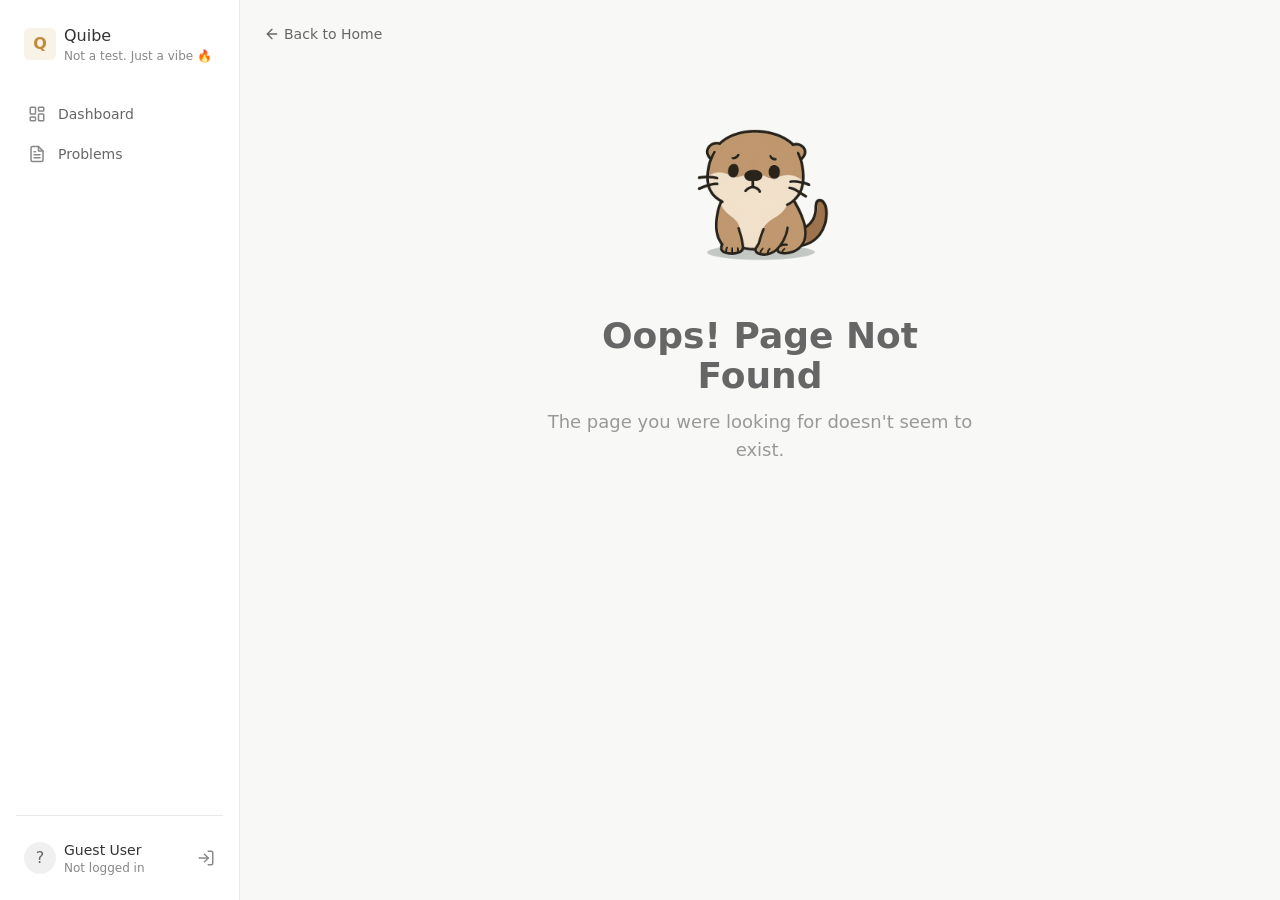
<file: index.html>
<!doctype html><html><head><title>Quibe - 퀴베 코딩 챌린지</title><meta charset="UTF-8"><meta name="viewport" content="width=device-width, initial-scale=1.0"><script defer src="/static/js/lib-react.abb0c43d.js"></script><script defer src="/static/js/232.b0c8d97f.js"></script><script defer src="/static/js/index.ee8954f9.js"></script><link href="/static/css/index.50142f09.css" rel="stylesheet"><link rel="apple-touch-icon" sizes="180x180" href="/apple-touch-icon.png"><link rel="icon" type="image/png" sizes="32x32" href="/favicon-32x32.png"><link rel="icon" type="image/png" sizes="16x16" href="/favicon-16x16.png"><link rel="manifest" href="/site.webmanifest"><link rel="shortcut icon" href="/favicon.ico"></head><body><div id="root"></div></body></html>
</file>
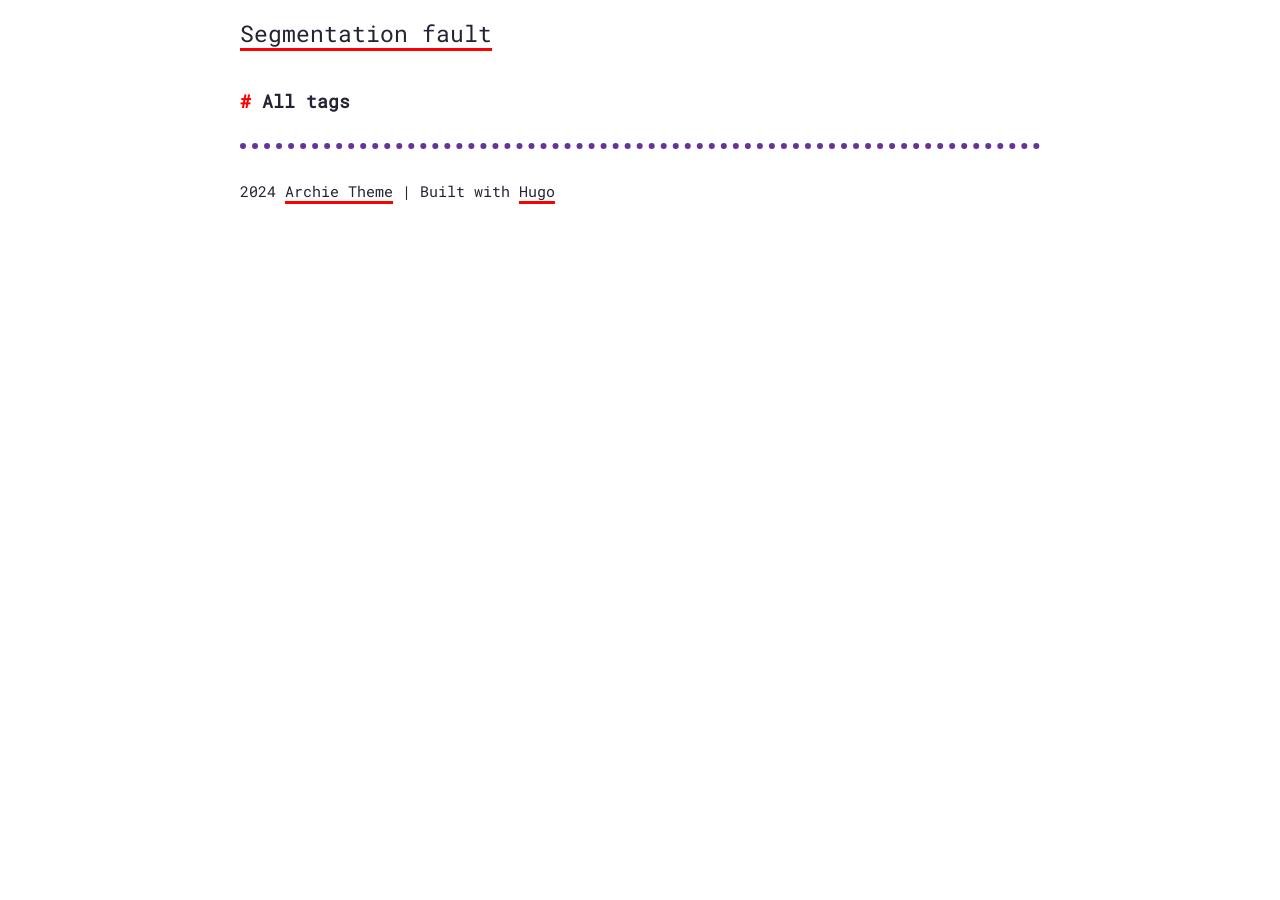
<file: categories/index.html>
<!DOCTYPE html>
<html><head lang="en">
	<meta charset="utf-8" />
	<meta http-equiv="X-UA-Compatible" content="IE=edge"><title>Categories - Segmentation fault</title><meta name="viewport" content="width=device-width, initial-scale=1">
	<meta name="description" content="" />
	<meta property="og:image" content=""/>
	<link rel="alternate" type="application/rss+xml" href="https://dygma0.github.io/categories/index.xml" title="Segmentation fault" />
	<meta property="og:url" content="https://dygma0.github.io/categories/">
  <meta property="og:site_name" content="Segmentation fault">
  <meta property="og:title" content="Categories">
  <meta property="og:locale" content="en_us">
  <meta property="og:type" content="website">

  <meta name="twitter:card" content="summary">
  <meta name="twitter:title" content="Categories">

	
        <link href="https://dygma0.github.io/css/fonts.2c2227b81b1970a03e760aa2e6121cd01f87c88586803cbb282aa224720a765f.css" rel="stylesheet">
	

	
	<link rel="stylesheet" type="text/css" media="screen" href="https://dygma0.github.io/css/main.5cebd7d4fb2b97856af8d32a6def16164fcf7d844e98e236fcb3559655020373.css" />

	
	

	
	

	
</head>
<body>
        <div class="content"><header>
	<div class="main">
		<a href="https://dygma0.github.io/">Segmentation fault</a>
	</div>
	<nav>
		
		
	</nav>
</header>

<h1 class="page-title">All tags</h1>








<div class="tag-cloud">
	<ul class="tags">
		
	</ul>
</div>
<footer>
  <div style="display:flex"></div>
  <div class="footer-info">
    2024  <a
      href="https://github.com/athul/archie">Archie Theme</a> | Built with <a href="https://gohugo.io">Hugo</a>
  </div>
</footer>


</div>
    </body>
</html>
</file>
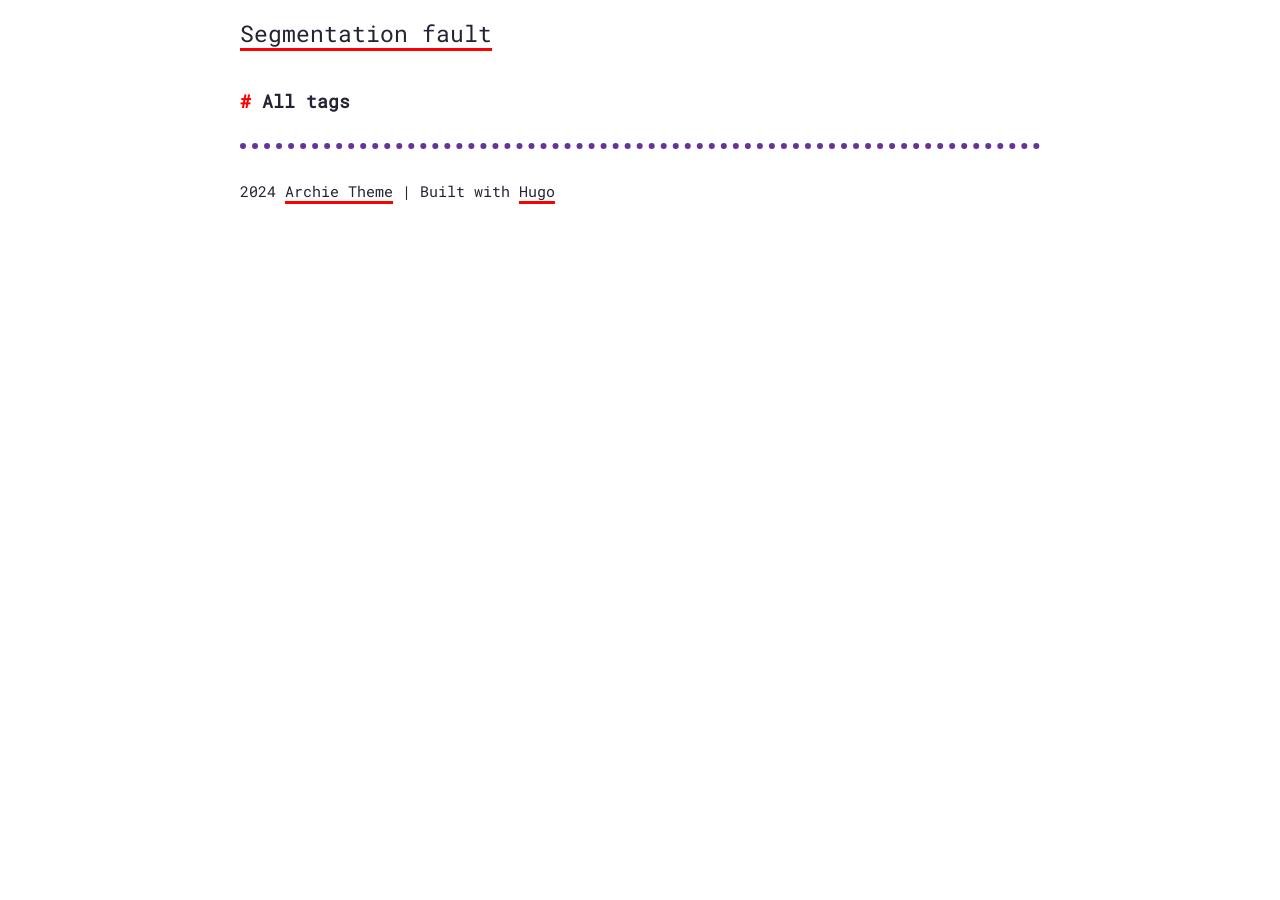
<file: tags/index.html>
<!DOCTYPE html>
<html><head lang="en">
	<meta charset="utf-8" />
	<meta http-equiv="X-UA-Compatible" content="IE=edge"><title>Tags - Segmentation fault</title><meta name="viewport" content="width=device-width, initial-scale=1">
	<meta name="description" content="" />
	<meta property="og:image" content=""/>
	<link rel="alternate" type="application/rss+xml" href="https://dygma0.github.io/tags/index.xml" title="Segmentation fault" />
	<meta property="og:url" content="https://dygma0.github.io/tags/">
  <meta property="og:site_name" content="Segmentation fault">
  <meta property="og:title" content="Tags">
  <meta property="og:locale" content="en_us">
  <meta property="og:type" content="website">

  <meta name="twitter:card" content="summary">
  <meta name="twitter:title" content="Tags">

	
        <link href="https://dygma0.github.io/css/fonts.2c2227b81b1970a03e760aa2e6121cd01f87c88586803cbb282aa224720a765f.css" rel="stylesheet">
	

	
	<link rel="stylesheet" type="text/css" media="screen" href="https://dygma0.github.io/css/main.5cebd7d4fb2b97856af8d32a6def16164fcf7d844e98e236fcb3559655020373.css" />

	
	

	
	

	
</head>
<body>
        <div class="content"><header>
	<div class="main">
		<a href="https://dygma0.github.io/">Segmentation fault</a>
	</div>
	<nav>
		
		
	</nav>
</header>

<h1 class="page-title">All tags</h1>








<div class="tag-cloud">
	<ul class="tags">
		
	</ul>
</div>
<footer>
  <div style="display:flex"></div>
  <div class="footer-info">
    2024  <a
      href="https://github.com/athul/archie">Archie Theme</a> | Built with <a href="https://gohugo.io">Hugo</a>
  </div>
</footer>


</div>
    </body>
</html>
</file>
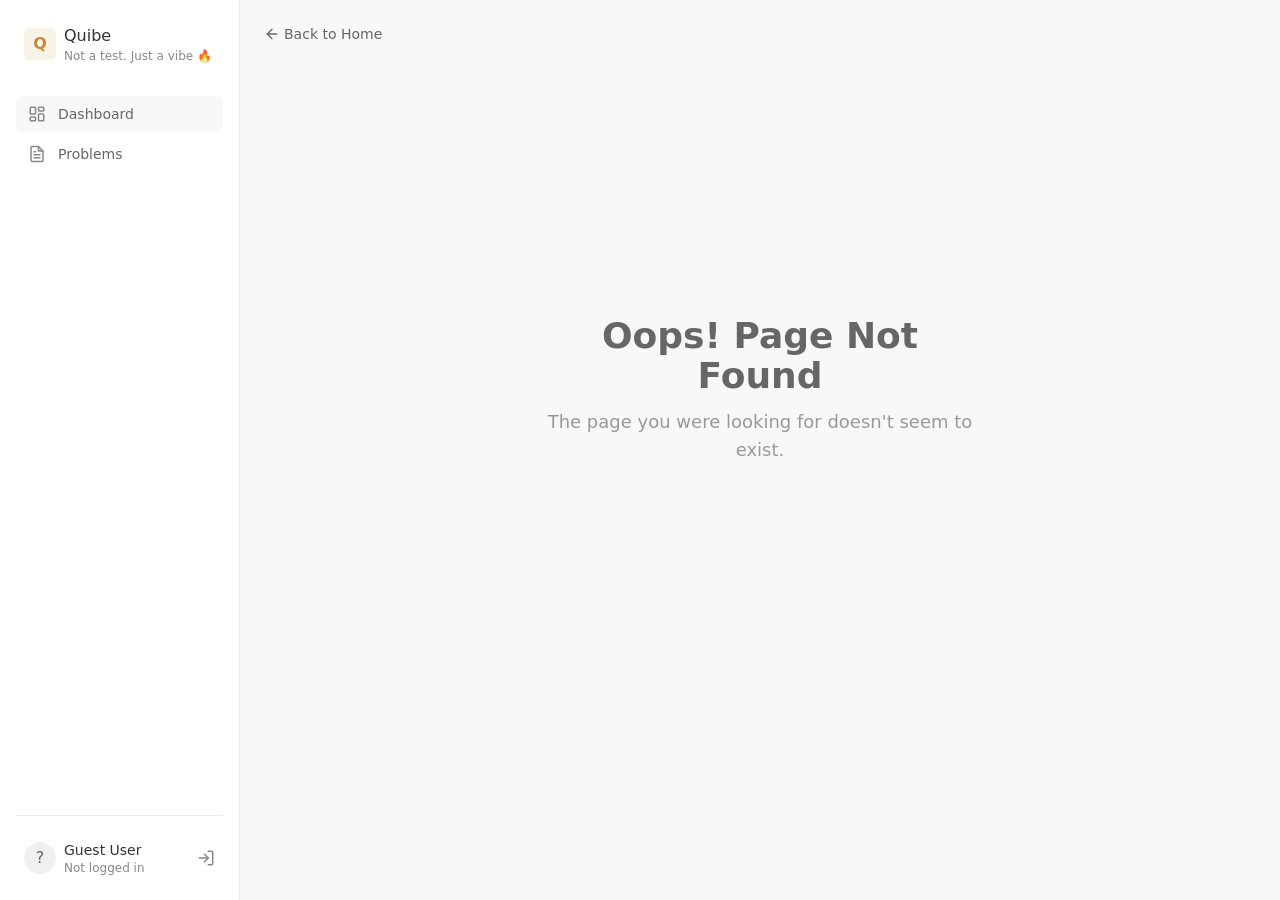
<file: page/1/index.html>
<!DOCTYPE html>
<html lang="en-us">
  <head>
    <title>https://dygma0.github.io/</title>
    <link rel="canonical" href="https://dygma0.github.io/">
    <meta name="robots" content="noindex">
    <meta charset="utf-8">
    <meta http-equiv="refresh" content="0; url=https://dygma0.github.io/">
  </head>
</html>
</file>
<file: static/css/index.50142f09.css>
@layer properties{@supports (((-webkit-hyphens:none)) and (not (margin-trim:inline))) or ((-moz-orient:inline) and (not (color:rgb(from red r g b)))){*,:before,:after{--tw-translate-x:0;--tw-translate-y:0;--tw-translate-z:0;--tw-rotate-x:initial;--tw-rotate-y:initial;--tw-rotate-z:initial;--tw-skew-x:initial;--tw-skew-y:initial;--tw-space-y-reverse:0;--tw-space-x-reverse:0;--tw-border-style:solid;--tw-gradient-position:initial;--tw-gradient-from:#0000;--tw-gradient-via:#0000;--tw-gradient-to:#0000;--tw-gradient-stops:initial;--tw-gradient-via-stops:initial;--tw-gradient-from-position:0%;--tw-gradient-via-position:50%;--tw-gradient-to-position:100%;--tw-leading:initial;--tw-font-weight:initial;--tw-shadow:0 0 #0000;--tw-shadow-color:initial;--tw-shadow-alpha:100%;--tw-inset-shadow:0 0 #0000;--tw-inset-shadow-color:initial;--tw-inset-shadow-alpha:100%;--tw-ring-color:initial;--tw-ring-shadow:0 0 #0000;--tw-inset-ring-color:initial;--tw-inset-ring-shadow:0 0 #0000;--tw-ring-inset:initial;--tw-ring-offset-width:0px;--tw-ring-offset-color:#fff;--tw-ring-offset-shadow:0 0 #0000;--tw-outline-style:solid;--tw-blur:initial;--tw-brightness:initial;--tw-contrast:initial;--tw-grayscale:initial;--tw-hue-rotate:initial;--tw-invert:initial;--tw-opacity:initial;--tw-saturate:initial;--tw-sepia:initial;--tw-drop-shadow:initial;--tw-drop-shadow-color:initial;--tw-drop-shadow-alpha:100%;--tw-drop-shadow-size:initial;--tw-duration:initial;--tw-ease:initial}::backdrop{--tw-translate-x:0;--tw-translate-y:0;--tw-translate-z:0;--tw-rotate-x:initial;--tw-rotate-y:initial;--tw-rotate-z:initial;--tw-skew-x:initial;--tw-skew-y:initial;--tw-space-y-reverse:0;--tw-space-x-reverse:0;--tw-border-style:solid;--tw-gradient-position:initial;--tw-gradient-from:#0000;--tw-gradient-via:#0000;--tw-gradient-to:#0000;--tw-gradient-stops:initial;--tw-gradient-via-stops:initial;--tw-gradient-from-position:0%;--tw-gradient-via-position:50%;--tw-gradient-to-position:100%;--tw-leading:initial;--tw-font-weight:initial;--tw-shadow:0 0 #0000;--tw-shadow-color:initial;--tw-shadow-alpha:100%;--tw-inset-shadow:0 0 #0000;--tw-inset-shadow-color:initial;--tw-inset-shadow-alpha:100%;--tw-ring-color:initial;--tw-ring-shadow:0 0 #0000;--tw-inset-ring-color:initial;--tw-inset-ring-shadow:0 0 #0000;--tw-ring-inset:initial;--tw-ring-offset-width:0px;--tw-ring-offset-color:#fff;--tw-ring-offset-shadow:0 0 #0000;--tw-outline-style:solid;--tw-blur:initial;--tw-brightness:initial;--tw-contrast:initial;--tw-grayscale:initial;--tw-hue-rotate:initial;--tw-invert:initial;--tw-opacity:initial;--tw-saturate:initial;--tw-sepia:initial;--tw-drop-shadow:initial;--tw-drop-shadow-color:initial;--tw-drop-shadow-alpha:100%;--tw-drop-shadow-size:initial;--tw-duration:initial;--tw-ease:initial}}}@layer theme{:root,:host{--font-sans:ui-sans-serif,system-ui,sans-serif,"Apple Color Emoji","Segoe UI Emoji","Segoe UI Symbol","Noto Color Emoji";--font-mono:ui-monospace,SFMono-Regular,Menlo,Monaco,Consolas,"Liberation Mono","Courier New",monospace;--color-red-50:#fef2f2;--color-red-100:#ffe2e2;--color-red-200:#ffcaca;--color-red-300:#ffa3a3;--color-red-400:#ff6568;--color-red-500:#fb2c36;--color-red-600:#e40014;--color-red-700:#bf000f;--color-amber-100:#fef3c6;--color-amber-600:#dd7400;--color-yellow-50:#fefce8;--color-yellow-200:#fff085;--color-yellow-700:#a36100;--color-green-50:#f0fdf4;--color-green-100:#dcfce7;--color-green-200:#b9f8cf;--color-green-400:#05df72;--color-green-500:#00c758;--color-green-600:#00a544;--color-green-700:#008138;--color-blue-100:#dbeafe;--color-blue-400:#54a2ff;--color-blue-600:#155dfc;--color-gray-50:#f9fafb;--color-gray-100:#f3f4f6;--color-gray-200:#e5e7eb;--color-gray-300:#d1d5dc;--color-gray-400:#99a1af;--color-gray-500:#6a7282;--color-gray-600:#4a5565;--color-gray-700:#364153;--color-gray-800:#1e2939;--color-gray-900:#101828;--color-black:#000;--color-white:#fff;--spacing:.25rem;--container-md:28rem;--container-4xl:56rem;--text-xs:.75rem;--text-xs--line-height:calc(1/.75);--text-sm:.875rem;--text-sm--line-height:calc(1.25/.875);--text-base:1rem;--text-base--line-height:calc(1.5/1);--text-lg:1.125rem;--text-lg--line-height:calc(1.75/1.125);--text-xl:1.25rem;--text-xl--line-height:calc(1.75/1.25);--text-2xl:1.5rem;--text-2xl--line-height:calc(2/1.5);--text-3xl:1.875rem;--text-3xl--line-height:calc(2.25/1.875);--text-4xl:2.25rem;--text-4xl--line-height:calc(2.5/2.25);--font-weight-medium:500;--font-weight-semibold:600;--font-weight-bold:700;--leading-relaxed:1.625;--radius-md:.375rem;--radius-lg:.5rem;--ease-in-out:cubic-bezier(.4,0,.2,1);--animate-spin:spin 1s linear infinite;--animate-pulse:pulse 2s cubic-bezier(.4,0,.6,1)infinite;--animate-bounce:bounce 1s infinite;--default-transition-duration:.15s;--default-transition-timing-function:cubic-bezier(.4,0,.2,1);--default-font-family:var(--font-sans);--default-mono-font-family:var(--font-mono)}@supports (color:color(display-p3 0 0 0)){:root,:host{--color-red-50:#fef2f2;--color-red-100:#ffe2e2;--color-red-200:#ffcaca;--color-red-300:#ffa3a3;--color-red-400:#ff6568;--color-red-500:#fb2c36;--color-red-600:#e40014;--color-red-700:#bf000f;--color-amber-100:#fef3c6;--color-amber-600:#dd7400;--color-yellow-50:#fefce8;--color-yellow-200:#fff085;--color-yellow-700:#a36100;--color-green-50:#f0fdf4;--color-green-100:#dcfce7;--color-green-200:#b9f8cf;--color-green-400:#05df72;--color-green-500:#00c758;--color-green-600:#00a544;--color-green-700:#008138;--color-blue-100:#dbeafe;--color-blue-400:#54a2ff;--color-blue-600:#155dfc;--color-gray-50:#f9fafb;--color-gray-100:#f3f4f6;--color-gray-200:#e5e7eb;--color-gray-300:#d1d5dc;--color-gray-400:#99a1af;--color-gray-500:#6a7282;--color-gray-600:#4a5565;--color-gray-700:#364153;--color-gray-800:#1e2939;--color-gray-900:#101828}@supports (color:color(display-p3 0 0 0)){:root,:host{--color-red-50:color(display-p3 .988669 .951204 .950419);--color-red-100:color(display-p3 .980386 .889727 .887779);--color-red-200:color(display-p3 .969562 .798149 .794299);--color-red-300:color(display-p3 .956922 .651886 .645122);--color-red-400:color(display-p3 .933534 .431676 .423491);--color-red-500:color(display-p3 .903738 .262579 .253307);--color-red-600:color(display-p3 .830323 .140383 .133196);--color-red-700:color(display-p3 .692737 .116232 .104679);--color-amber-100:color(display-p3 .989391 .954583 .796328);--color-amber-600:color(display-p3 .827144 .467166 .0336006);--color-yellow-50:color(display-p3 .994197 .988062 .917538);--color-yellow-200:color(display-p3 .988789 .943116 .579188);--color-yellow-700:color(display-p3 .613146 .386658 .0579687);--color-green-50:color(display-p3 .950677 .990571 .959366);--color-green-100:color(display-p3 .885269 .984329 .910368);--color-green-200:color(display-p3 .776442 .964383 .823412);--color-green-400:color(display-p3 .399536 .862346 .49324);--color-green-500:color(display-p3 .308734 .774754 .374307);--color-green-600:color(display-p3 .243882 .640824 .294808);--color-green-700:color(display-p3 .198355 .501799 .245335);--color-blue-100:color(display-p3 .869214 .915931 .989622);--color-blue-400:color(display-p3 .397443 .62813 .992116);--color-blue-600:color(display-p3 .174493 .358974 .950247);--color-gray-50:color(display-p3 .977213 .98084 .985102);--color-gray-100:color(display-p3 .953567 .956796 .964321);--color-gray-200:color(display-p3 .899787 .906171 .92106);--color-gray-300:color(display-p3 .822033 .835264 .858521);--color-gray-400:color(display-p3 .605734 .630385 .680158);--color-gray-500:color(display-p3 .421287 .446085 .504784);--color-gray-600:color(display-p3 .297358 .332176 .39043);--color-gray-700:color(display-p3 .219968 .253721 .318679);--color-gray-800:color(display-p3 .125854 .159497 .216835);--color-gray-900:color(display-p3 .070423 .0928982 .151928)}}}@supports (color:lab(0% 0 0)){:root,:host{--color-red-50:#fef2f2;--color-red-100:#ffe2e2;--color-red-200:#ffcaca;--color-red-300:#ffa3a3;--color-red-400:#ff6568;--color-red-500:#fb2c36;--color-red-600:#e40014;--color-red-700:#bf000f;--color-amber-100:#fef3c6;--color-amber-600:#dd7400;--color-yellow-50:#fefce8;--color-yellow-200:#fff085;--color-yellow-700:#a36100;--color-green-50:#f0fdf4;--color-green-100:#dcfce7;--color-green-200:#b9f8cf;--color-green-400:#05df72;--color-green-500:#00c758;--color-green-600:#00a544;--color-green-700:#008138;--color-blue-100:#dbeafe;--color-blue-400:#54a2ff;--color-blue-600:#155dfc;--color-gray-50:#f9fafb;--color-gray-100:#f3f4f6;--color-gray-200:#e5e7eb;--color-gray-300:#d1d5dc;--color-gray-400:#99a1af;--color-gray-500:#6a7282;--color-gray-600:#4a5565;--color-gray-700:#364153;--color-gray-800:#1e2939;--color-gray-900:#101828}@supports (color:color(display-p3 0 0 0)){:root,:host{--color-red-50:color(display-p3 .988669 .951205 .950419);--color-red-100:color(display-p3 .980386 .889727 .887778);--color-red-200:color(display-p3 .969562 .79815 .7943);--color-red-300:color(display-p3 .956922 .651886 .645122);--color-red-400:color(display-p3 .933535 .431676 .423491);--color-red-500:color(display-p3 .903739 .26258 .253307);--color-red-600:color(display-p3 .830323 .140383 .133195);--color-red-700:color(display-p3 .692736 .116232 .104678);--color-amber-100:color(display-p3 .989391 .954583 .796327);--color-amber-600:color(display-p3 .827143 .467166 .0336002);--color-yellow-50:color(display-p3 .994197 .988062 .917538);--color-yellow-200:color(display-p3 .988789 .943117 .579188);--color-yellow-700:color(display-p3 .613146 .386658 .0579683);--color-green-50:color(display-p3 .950677 .990571 .959366);--color-green-100:color(display-p3 .88527 .98433 .910368);--color-green-200:color(display-p3 .776442 .964383 .823412);--color-green-400:color(display-p3 .399535 .862345 .493239);--color-green-500:color(display-p3 .308734 .774754 .374307);--color-green-600:color(display-p3 .243883 .640824 .294808);--color-green-700:color(display-p3 .198356 .501799 .245335);--color-blue-100:color(display-p3 .869214 .915931 .989622);--color-blue-400:color(display-p3 .397444 .62813 .992116);--color-blue-600:color(display-p3 .174494 .358973 .950247);--color-gray-50:color(display-p3 .977213 .98084 .985101);--color-gray-100:color(display-p3 .953567 .956796 .96432);--color-gray-200:color(display-p3 .899787 .906171 .92106);--color-gray-300:color(display-p3 .822032 .835264 .85852);--color-gray-400:color(display-p3 .605734 .630385 .680157);--color-gray-500:color(display-p3 .421288 .446086 .504784);--color-gray-600:color(display-p3 .297358 .332176 .39043);--color-gray-700:color(display-p3 .219968 .253721 .318679);--color-gray-800:color(display-p3 .125854 .159497 .216835);--color-gray-900:color(display-p3 .0704231 .0928982 .151928)}}@supports (color:lab(0% 0 0)){:root,:host{--color-red-50:lab(96.5005% 4.18508 1.52328);--color-red-100:lab(92.243% 10.2865 3.83865);--color-red-200:lab(86.017% 19.8815 7.75869);--color-red-300:lab(76.5514% 36.422 15.5335);--color-red-400:lab(63.7053% 60.745 31.3109);--color-red-500:lab(55.4814% 75.0732 48.8528);--color-red-600:lab(48.4493% 77.4328 61.5452);--color-red-700:lab(40.4273% 67.2623 53.7441);--color-amber-100:lab(95.916% -1.21653 23.111);--color-amber-600:lab(60.3514% 40.5624 87.1228);--color-yellow-50:lab(98.6846% -1.79055 9.7766);--color-yellow-200:lab(94.3433% -5.00429 52.9663);--color-yellow-700:lab(47.8202% 25.2426 66.5015);--color-green-50:lab(98.1563% -5.60117 2.75915);--color-green-100:lab(96.1861% -13.8464 6.52365);--color-green-200:lab(92.4222% -26.4702 12.9427);--color-green-400:lab(78.503% -64.9265 39.7492);--color-green-500:lab(70.5521% -66.5147 45.8073);--color-green-600:lab(59.0978% -58.6621 41.2579);--color-green-700:lab(47.0329% -47.0239 31.4788);--color-blue-100:lab(92.0301% -2.24757 -11.6453);--color-blue-400:lab(65.0361% -1.42065 -56.9802);--color-blue-600:lab(44.0605% 29.0279 -86.0352);--color-gray-50:lab(98.2596% -.247031 -.706708);--color-gray-100:lab(96.1596% -.0823438 -1.13575);--color-gray-200:lab(91.6229% -.159115 -2.26791);--color-gray-300:lab(85.1236% -.612259 -3.7138);--color-gray-400:lab(65.9269% -.832707 -8.17473);--color-gray-500:lab(47.7841% -.393182 -10.0268);--color-gray-600:lab(35.6337% -1.58697 -10.8425);--color-gray-700:lab(27.1134% -.956401 -12.3224);--color-gray-800:lab(16.1051% -1.18239 -11.7533);--color-gray-900:lab(8.11897% .811279 -12.254)}}}}@layer base{*,:after,:before{box-sizing:border-box;border:0 solid;margin:0;padding:0}::backdrop{box-sizing:border-box;border:0 solid;margin:0;padding:0}::-webkit-file-upload-button{box-sizing:border-box;border:0 solid;margin:0;padding:0}::file-selector-button{box-sizing:border-box;border:0 solid;margin:0;padding:0}html,:host{-webkit-text-size-adjust:100%;-moz-tab-size:4;tab-size:4;line-height:1.5;font-family:var(--default-font-family,ui-sans-serif,system-ui,sans-serif,"Apple Color Emoji","Segoe UI Emoji","Segoe UI Symbol","Noto Color Emoji");font-feature-settings:var(--default-font-feature-settings,normal);font-variation-settings:var(--default-font-variation-settings,normal);-webkit-tap-highlight-color:transparent}hr{height:0;color:inherit;border-top-width:1px}abbr:where([title]){-webkit-text-decoration:underline dotted;text-decoration:underline dotted}h1,h2,h3,h4,h5,h6{font-size:inherit;font-weight:inherit}a{color:inherit;-webkit-text-decoration:inherit;-webkit-text-decoration:inherit;-webkit-text-decoration:inherit;-webkit-text-decoration:inherit;-webkit-text-decoration:inherit;text-decoration:inherit}b,strong{font-weight:bolder}code,kbd,samp,pre{font-family:var(--default-mono-font-family,ui-monospace,SFMono-Regular,Menlo,Monaco,Consolas,"Liberation Mono","Courier New",monospace);font-feature-settings:var(--default-mono-font-feature-settings,normal);font-variation-settings:var(--default-mono-font-variation-settings,normal);font-size:1em}small{font-size:80%}sub,sup{vertical-align:baseline;font-size:75%;line-height:0;position:relative}sub{bottom:-.25em}sup{top:-.5em}table{text-indent:0;border-color:inherit;border-collapse:collapse}:-moz-focusring{outline:auto}progress{vertical-align:baseline}summary{display:list-item}ol,ul,menu{list-style:none}img,svg,video,canvas,audio,iframe,embed,object{vertical-align:middle;display:block}img,video{max-width:100%;height:auto}button,input,select,optgroup,textarea{font:inherit;font-feature-settings:inherit;font-variation-settings:inherit;letter-spacing:inherit;color:inherit;opacity:1;background-color:#0000;border-radius:0}::-webkit-file-upload-button{font:inherit;font-feature-settings:inherit;font-variation-settings:inherit;letter-spacing:inherit;color:inherit;opacity:1;background-color:#0000;border-radius:0}::file-selector-button{font:inherit;font-feature-settings:inherit;font-variation-settings:inherit;letter-spacing:inherit;color:inherit;opacity:1;background-color:#0000;border-radius:0}:where(select:-webkit-any([multiple],[size])) optgroup{font-weight:bolder}:where(select:-moz-any([multiple],[size])) optgroup{font-weight:bolder}:where(select:-webkit-any([multiple],[size])) optgroup{font-weight:bolder}:where(select:-moz-any([multiple],[size])) optgroup{font-weight:bolder}:where(select:is([multiple],[size])) optgroup{font-weight:bolder}:where(select:-webkit-any([multiple],[size])) optgroup option{padding-inline-start:20px}:where(select:-moz-any([multiple],[size])) optgroup option{padding-inline-start:20px}:where(select:-webkit-any([multiple],[size])) optgroup option{padding-inline-start:20px}:where(select:-moz-any([multiple],[size])) optgroup option{padding-inline-start:20px}:where(select:is([multiple],[size])) optgroup option{padding-inline-start:20px}::-webkit-file-upload-button{margin-inline-end:4px}::file-selector-button{margin-inline-end:4px}::placeholder{opacity:1}@supports (not ((-webkit-appearance:-apple-pay-button))) or (contain-intrinsic-size:1px){::placeholder{color:currentColor}@supports (color:color-mix(in lab, red, red)){::placeholder{color:color-mix(in oklab,currentcolor 50%,transparent)}}}textarea{resize:vertical}::-webkit-search-decoration{-webkit-appearance:none}::-webkit-date-and-time-value{min-height:1lh;text-align:inherit}::-webkit-datetime-edit{display:inline-flex}::-webkit-datetime-edit-fields-wrapper{padding:0}::-webkit-datetime-edit{padding-block-start:0;padding-block-end:0}::-webkit-datetime-edit-year-field{padding-block-start:0;padding-block-end:0}::-webkit-datetime-edit-month-field{padding-block-start:0;padding-block-end:0}::-webkit-datetime-edit-day-field{padding-block-start:0;padding-block-end:0}::-webkit-datetime-edit-hour-field{padding-block-start:0;padding-block-end:0}::-webkit-datetime-edit-minute-field{padding-block-start:0;padding-block-end:0}::-webkit-datetime-edit-second-field{padding-block-start:0;padding-block-end:0}::-webkit-datetime-edit-millisecond-field{padding-block-start:0;padding-block-end:0}::-webkit-datetime-edit-meridiem-field{padding-block-start:0;padding-block-end:0}:-moz-ui-invalid{box-shadow:none}button{-webkit-appearance:button;-moz-appearance:button;appearance:button}input:where([type=button],[type=reset],[type=submit]){-webkit-appearance:button;-moz-appearance:button;appearance:button}::-webkit-file-upload-button{-webkit-appearance:button;-moz-appearance:button;appearance:button}::file-selector-button{-webkit-appearance:button;-moz-appearance:button;appearance:button}::-webkit-inner-spin-button{height:auto}::-webkit-outer-spin-button{height:auto}[hidden]:where(:not([hidden=until-found])){display:none!important}}@layer components;@layer utilities{.sr-only{clip:rect(0,0,0,0);white-space:nowrap;border-width:0;width:1px;height:1px;margin:-1px;padding:0;position:absolute;overflow:hidden}.absolute{position:absolute}.relative{position:relative}.inset-0{inset:calc(var(--spacing)*0)}.top-0{top:calc(var(--spacing)*0)}.top-1\/2{top:50%}.top-8{top:calc(var(--spacing)*8)}.right-3{right:calc(var(--spacing)*3)}.left-0{left:calc(var(--spacing)*0)}.left-3{left:calc(var(--spacing)*3)}.left-8{left:calc(var(--spacing)*8)}.m-0{margin:calc(var(--spacing)*0)}.mx-1{margin-inline:calc(var(--spacing)*1)}.mx-auto{margin-inline-start:auto;margin-inline-end:auto}.mt-1{margin-top:calc(var(--spacing)*1)}.mt-2{margin-top:calc(var(--spacing)*2)}.mt-4{margin-top:calc(var(--spacing)*4)}.mt-6{margin-top:calc(var(--spacing)*6)}.mt-8{margin-top:calc(var(--spacing)*8)}.mt-auto{margin-top:auto}.mr-1{margin-right:calc(var(--spacing)*1)}.mr-2{margin-right:calc(var(--spacing)*2)}.mb-1{margin-bottom:calc(var(--spacing)*1)}.mb-2{margin-bottom:calc(var(--spacing)*2)}.mb-3{margin-bottom:calc(var(--spacing)*3)}.mb-4{margin-bottom:calc(var(--spacing)*4)}.mb-6{margin-bottom:calc(var(--spacing)*6)}.mb-8{margin-bottom:calc(var(--spacing)*8)}.ml-1{margin-left:calc(var(--spacing)*1)}.ml-2{margin-left:calc(var(--spacing)*2)}.ml-10{margin-left:calc(var(--spacing)*10)}.ml-auto{margin-left:auto}.block{display:block}.flex{display:flex}.grid{display:grid}.hidden{display:none}.inline-block{display:inline-block}.inline-flex{display:inline-flex}.table{display:table}.aspect-square{aspect-ratio:1}.h-2{height:calc(var(--spacing)*2)}.h-3{height:calc(var(--spacing)*3)}.h-4{height:calc(var(--spacing)*4)}.h-5{height:calc(var(--spacing)*5)}.h-6{height:calc(var(--spacing)*6)}.h-8{height:calc(var(--spacing)*8)}.h-9{height:calc(var(--spacing)*9)}.h-10{height:calc(var(--spacing)*10)}.h-12{height:calc(var(--spacing)*12)}.h-40{height:calc(var(--spacing)*40)}.h-48{height:calc(var(--spacing)*48)}.h-64{height:calc(var(--spacing)*64)}.h-\[84px\]{height:84px}.h-\[calc\(100vh-180px\)\]{height:calc(100vh - 180px)}.h-auto{height:auto}.h-full{height:100%}.h-screen{height:100vh}.max-h-40{max-height:calc(var(--spacing)*40)}.max-h-\[calc\(100vh-300px\)\]{max-height:calc(100vh - 300px)}.min-h-\[60px\]{min-height:60px}.min-h-screen{min-height:100vh}.w-1\/2{width:50%}.w-1\/3{width:33.3333%}.w-1\/4{width:25%}.w-2{width:calc(var(--spacing)*2)}.w-3{width:calc(var(--spacing)*3)}.w-3\/4{width:75%}.w-3\/5{width:60%}.w-4{width:calc(var(--spacing)*4)}.w-4\/5{width:80%}.w-5{width:calc(var(--spacing)*5)}.w-5\/6{width:83.3333%}.w-6{width:calc(var(--spacing)*6)}.w-8{width:calc(var(--spacing)*8)}.w-9\/12{width:75%}.w-10{width:calc(var(--spacing)*10)}.w-10\/12{width:83.3333%}.w-11\/12{width:91.6667%}.w-12{width:calc(var(--spacing)*12)}.w-16{width:calc(var(--spacing)*16)}.w-20{width:calc(var(--spacing)*20)}.w-24{width:calc(var(--spacing)*24)}.w-28{width:calc(var(--spacing)*28)}.w-32{width:calc(var(--spacing)*32)}.w-36{width:calc(var(--spacing)*36)}.w-48{width:calc(var(--spacing)*48)}.w-64{width:calc(var(--spacing)*64)}.w-\[240px\]{width:240px}.w-full{width:100%}.max-w-4xl{max-width:var(--container-4xl)}.max-w-\[300px\]{max-width:300px}.max-w-\[1200px\]{max-width:1200px}.max-w-md{max-width:var(--container-md)}.max-w-none{max-width:none}.min-w-16{min-width:calc(var(--spacing)*16)}.flex-1{flex:1}.shrink-0{flex-shrink:0}.flex-grow{flex-grow:1}.-translate-y-1\/2{--tw-translate-y:calc(calc(1/2*100%)*-1);translate:var(--tw-translate-x)var(--tw-translate-y)}.transform{transform:var(--tw-rotate-x, )var(--tw-rotate-y, )var(--tw-rotate-z, )var(--tw-skew-x, )var(--tw-skew-y, )}.animate-bounce{animation:var(--animate-bounce)}.animate-pulse{animation:var(--animate-pulse)}.animate-spin{animation:var(--animate-spin)}.cursor-pointer{cursor:pointer}.resize-none{resize:none}.list-disc{list-style-type:disc}.list-none{list-style-type:none}.grid-cols-2{grid-template-columns:repeat(2,minmax(0,1fr))}.flex-col{flex-direction:column}.flex-wrap{flex-wrap:wrap}.items-center{align-items:center}.items-start{align-items:flex-start}.justify-between{justify-content:space-between}.justify-center{justify-content:center}.justify-start{justify-content:flex-start}.gap-1{gap:calc(var(--spacing)*1)}.gap-2{gap:calc(var(--spacing)*2)}.gap-3{gap:calc(var(--spacing)*3)}.gap-4{gap:calc(var(--spacing)*4)}:where(.space-y-0>:not(:last-child)){--tw-space-y-reverse:0;margin-block-start:calc(calc(var(--spacing)*0)*var(--tw-space-y-reverse));margin-block-end:calc(calc(var(--spacing)*0)*calc(1 - var(--tw-space-y-reverse)))}:where(.space-y-1>:not(:last-child)){--tw-space-y-reverse:0;margin-block-start:calc(calc(var(--spacing)*1)*var(--tw-space-y-reverse));margin-block-end:calc(calc(var(--spacing)*1)*calc(1 - var(--tw-space-y-reverse)))}:where(.space-y-2>:not(:last-child)){--tw-space-y-reverse:0;margin-block-start:calc(calc(var(--spacing)*2)*var(--tw-space-y-reverse));margin-block-end:calc(calc(var(--spacing)*2)*calc(1 - var(--tw-space-y-reverse)))}:where(.space-y-3>:not(:last-child)){--tw-space-y-reverse:0;margin-block-start:calc(calc(var(--spacing)*3)*var(--tw-space-y-reverse));margin-block-end:calc(calc(var(--spacing)*3)*calc(1 - var(--tw-space-y-reverse)))}:where(.space-y-4>:not(:last-child)){--tw-space-y-reverse:0;margin-block-start:calc(calc(var(--spacing)*4)*var(--tw-space-y-reverse));margin-block-end:calc(calc(var(--spacing)*4)*calc(1 - var(--tw-space-y-reverse)))}:where(.space-y-6>:not(:last-child)){--tw-space-y-reverse:0;margin-block-start:calc(calc(var(--spacing)*6)*var(--tw-space-y-reverse));margin-block-end:calc(calc(var(--spacing)*6)*calc(1 - var(--tw-space-y-reverse)))}:where(.space-y-8>:not(:last-child)){--tw-space-y-reverse:0;margin-block-start:calc(calc(var(--spacing)*8)*var(--tw-space-y-reverse));margin-block-end:calc(calc(var(--spacing)*8)*calc(1 - var(--tw-space-y-reverse)))}:where(.space-x-1>:not(:last-child)){--tw-space-x-reverse:0;margin-inline-start:calc(calc(var(--spacing)*1)*var(--tw-space-x-reverse));margin-inline-end:calc(calc(var(--spacing)*1)*calc(1 - var(--tw-space-x-reverse)))}:where(.space-x-2>:not(:last-child)){--tw-space-x-reverse:0;margin-inline-start:calc(calc(var(--spacing)*2)*var(--tw-space-x-reverse));margin-inline-end:calc(calc(var(--spacing)*2)*calc(1 - var(--tw-space-x-reverse)))}.overflow-auto{overflow:auto}.overflow-hidden{overflow:hidden}.overflow-x-auto{overflow-x:auto}.overflow-y-auto{overflow-y:auto}.rounded{border-radius:.25rem}.rounded-full{border-radius:3.40282e38px}.rounded-lg{border-radius:var(--radius-lg)}.rounded-md{border-radius:var(--radius-md)}.rounded-none{border-radius:0}.border{border-style:var(--tw-border-style);border-width:1px}.border-2{border-style:var(--tw-border-style);border-width:2px}.border-t{border-top-style:var(--tw-border-style);border-top-width:1px}.border-r{border-right-style:var(--tw-border-style);border-right-width:1px}.border-b{border-bottom-style:var(--tw-border-style);border-bottom-width:1px}.border-b-2{border-bottom-style:var(--tw-border-style);border-bottom-width:2px}.border-dashed{--tw-border-style:dashed;border-style:dashed}.border-\[\#c28b3b\]{border-color:#c28b3b}.border-\[\#e0e0e0\]{border-color:#e0e0e0}.border-\[\#e6d7b8\]{border-color:#e6d7b8}.border-\[\#eaeaea\]{border-color:#eaeaea}.border-gray-200{border-color:var(--color-gray-200)}.border-gray-300{border-color:var(--color-gray-300)}.border-green-200{border-color:var(--color-green-200)}.border-green-400{border-color:var(--color-green-400)}.border-green-500{border-color:var(--color-green-500)}.border-red-200{border-color:var(--color-red-200)}.border-red-300{border-color:var(--color-red-300)}.border-red-400{border-color:var(--color-red-400)}.border-red-500{border-color:var(--color-red-500)}.border-white{border-color:var(--color-white)}.border-yellow-200{border-color:var(--color-yellow-200)}.border-t-transparent{border-top-color:#0000}.bg-\[\#1e1e1e\]{background-color:#1e1e1e}.bg-\[\#2d2d2d\]{background-color:#2d2d2d}.bg-\[\#c28b3b\]{background-color:#c28b3b}.bg-\[\#e6d7b8\]{background-color:#e6d7b8}.bg-\[\#f0f0f0\]{background-color:#f0f0f0}.bg-\[\#f8f3e7\]{background-color:#f8f3e7}.bg-\[\#f8f8f6\]{background-color:#f8f8f6}.bg-\[\#f9fafb\]{background-color:#f9fafb}.bg-\[\#fff8e6\]{background-color:#fff8e6}.bg-amber-100{background-color:var(--color-amber-100)}.bg-black{background-color:var(--color-black)}.bg-blue-100{background-color:var(--color-blue-100)}.bg-gray-50{background-color:var(--color-gray-50)}.bg-gray-100{background-color:var(--color-gray-100)}.bg-gray-200{background-color:var(--color-gray-200)}.bg-gray-700{background-color:var(--color-gray-700)}.bg-gray-900{background-color:var(--color-gray-900)}.bg-green-50{background-color:var(--color-green-50)}.bg-green-100{background-color:var(--color-green-100)}.bg-green-500{background-color:var(--color-green-500)}.bg-red-50{background-color:var(--color-red-50)}.bg-red-100{background-color:var(--color-red-100)}.bg-red-500{background-color:var(--color-red-500)}.bg-transparent{background-color:#0000}.bg-white{background-color:var(--color-white)}.bg-yellow-50{background-color:var(--color-yellow-50)}.bg-gradient-to-r{--tw-gradient-position:to right in oklab;background-image:linear-gradient(var(--tw-gradient-stops))}.from-green-50{--tw-gradient-from:var(--color-green-50);--tw-gradient-stops:var(--tw-gradient-via-stops,var(--tw-gradient-position),var(--tw-gradient-from)var(--tw-gradient-from-position),var(--tw-gradient-to)var(--tw-gradient-to-position))}.from-red-50{--tw-gradient-from:var(--color-red-50);--tw-gradient-stops:var(--tw-gradient-via-stops,var(--tw-gradient-position),var(--tw-gradient-from)var(--tw-gradient-from-position),var(--tw-gradient-to)var(--tw-gradient-to-position))}.to-green-100{--tw-gradient-to:var(--color-green-100);--tw-gradient-stops:var(--tw-gradient-via-stops,var(--tw-gradient-position),var(--tw-gradient-from)var(--tw-gradient-from-position),var(--tw-gradient-to)var(--tw-gradient-to-position))}.to-red-100{--tw-gradient-to:var(--color-red-100);--tw-gradient-stops:var(--tw-gradient-via-stops,var(--tw-gradient-position),var(--tw-gradient-from)var(--tw-gradient-from-position),var(--tw-gradient-to)var(--tw-gradient-to-position))}.fill-current{fill:currentColor}.p-0{padding:calc(var(--spacing)*0)}.p-2{padding:calc(var(--spacing)*2)}.p-3{padding:calc(var(--spacing)*3)}.p-4{padding:calc(var(--spacing)*4)}.p-5{padding:calc(var(--spacing)*5)}.p-6{padding:calc(var(--spacing)*6)}.p-8{padding:calc(var(--spacing)*8)}.p-12{padding:calc(var(--spacing)*12)}.px-2{padding-inline:calc(var(--spacing)*2)}.px-2\.5{padding-inline:calc(var(--spacing)*2.5)}.px-3{padding-inline:calc(var(--spacing)*3)}.px-4{padding-inline:calc(var(--spacing)*4)}.px-5{padding-inline:calc(var(--spacing)*5)}.py-0\.5{padding-block:calc(var(--spacing)*.5)}.py-1{padding-block:calc(var(--spacing)*1)}.py-2{padding-block:calc(var(--spacing)*2)}.py-3{padding-block:calc(var(--spacing)*3)}.py-4{padding-block:calc(var(--spacing)*4)}.pt-4{padding-top:calc(var(--spacing)*4)}.pt-8{padding-top:calc(var(--spacing)*8)}.pt-10{padding-top:calc(var(--spacing)*10)}.pr-3{padding-right:calc(var(--spacing)*3)}.pr-4{padding-right:calc(var(--spacing)*4)}.pr-10{padding-right:calc(var(--spacing)*10)}.pb-20{padding-bottom:calc(var(--spacing)*20)}.pl-5{padding-left:calc(var(--spacing)*5)}.pl-8{padding-left:calc(var(--spacing)*8)}.pl-9{padding-left:calc(var(--spacing)*9)}.text-center{text-align:center}.text-left{text-align:left}.font-mono{font-family:var(--font-mono)}.text-2xl{font-size:var(--text-2xl);line-height:var(--tw-leading,var(--text-2xl--line-height))}.text-3xl{font-size:var(--text-3xl);line-height:var(--tw-leading,var(--text-3xl--line-height))}.text-base{font-size:var(--text-base);line-height:var(--tw-leading,var(--text-base--line-height))}.text-lg{font-size:var(--text-lg);line-height:var(--tw-leading,var(--text-lg--line-height))}.text-sm{font-size:var(--text-sm);line-height:var(--tw-leading,var(--text-sm--line-height))}.text-xl{font-size:var(--text-xl);line-height:var(--tw-leading,var(--text-xl--line-height))}.text-xs{font-size:var(--text-xs);line-height:var(--tw-leading,var(--text-xs--line-height))}.leading-none{--tw-leading:1;line-height:1}.font-bold{--tw-font-weight:var(--font-weight-bold);font-weight:var(--font-weight-bold)}.font-medium{--tw-font-weight:var(--font-weight-medium);font-weight:var(--font-weight-medium)}.font-semibold{--tw-font-weight:var(--font-weight-semibold);font-weight:var(--font-weight-semibold)}.break-words{overflow-wrap:break-word}.whitespace-nowrap{white-space:nowrap}.whitespace-pre-wrap{white-space:pre-wrap}.text-\[\#8a6626\]{color:#8a6626}.text-\[\#333\]{color:#333}.text-\[\#666\]{color:#666}.text-\[\#888\]{color:#888}.text-\[\#999\]{color:#999}.text-\[\#c28b3b\]{color:#c28b3b}.text-amber-600{color:var(--color-amber-600)}.text-blue-600{color:var(--color-blue-600)}.text-gray-400{color:var(--color-gray-400)}.text-gray-500{color:var(--color-gray-500)}.text-green-600{color:var(--color-green-600)}.text-green-700{color:var(--color-green-700)}.text-red-500{color:var(--color-red-500)}.text-red-600{color:var(--color-red-600)}.text-red-700{color:var(--color-red-700)}.text-white{color:var(--color-white)}.text-yellow-700{color:var(--color-yellow-700)}.shadow-sm{--tw-shadow:0 1px 3px 0 var(--tw-shadow-color,#0000001a),0 1px 2px -1px var(--tw-shadow-color,#0000001a);box-shadow:var(--tw-inset-shadow),var(--tw-inset-ring-shadow),var(--tw-ring-offset-shadow),var(--tw-ring-shadow),var(--tw-shadow)}.outline{outline-style:var(--tw-outline-style);outline-width:1px}.filter{filter:var(--tw-blur, )var(--tw-brightness, )var(--tw-contrast, )var(--tw-grayscale, )var(--tw-hue-rotate, )var(--tw-invert, )var(--tw-saturate, )var(--tw-sepia, )var(--tw-drop-shadow, )}.transition{transition-property:color,background-color,border-color,outline-color,text-decoration-color,fill,stroke,--tw-gradient-from,--tw-gradient-via,--tw-gradient-to,opacity,box-shadow,transform,translate,scale,rotate,filter,-webkit-backdrop-filter,backdrop-filter,display,visibility,content-visibility,overlay,pointer-events;transition-timing-function:var(--tw-ease,var(--default-transition-timing-function));transition-duration:var(--tw-duration,var(--default-transition-duration))}.transition-all{transition-property:all;transition-timing-function:var(--tw-ease,var(--default-transition-timing-function));transition-duration:var(--tw-duration,var(--default-transition-duration))}.transition-colors{transition-property:color,background-color,border-color,outline-color,text-decoration-color,fill,stroke,--tw-gradient-from,--tw-gradient-via,--tw-gradient-to;transition-timing-function:var(--tw-ease,var(--default-transition-timing-function));transition-duration:var(--tw-duration,var(--default-transition-duration))}.duration-200{--tw-duration:.2s;transition-duration:.2s}.duration-300{--tw-duration:.3s;transition-duration:.3s}.ease-in-out{--tw-ease:var(--ease-in-out);transition-timing-function:var(--ease-in-out)}.peer-disabled\:cursor-not-allowed:is(:where(.peer):disabled~*){cursor:not-allowed}.peer-disabled\:opacity-70:is(:where(.peer):disabled~*){opacity:.7}.file\:border-0::-webkit-file-upload-button{border-style:var(--tw-border-style);border-width:0}.file\:border-0::file-selector-button{border-style:var(--tw-border-style);border-width:0}.file\:bg-transparent::-webkit-file-upload-button{background-color:#0000}.file\:bg-transparent::file-selector-button{background-color:#0000}.file\:text-sm::-webkit-file-upload-button{font-size:var(--text-sm);line-height:var(--tw-leading,var(--text-sm--line-height))}.file\:text-sm::file-selector-button{font-size:var(--text-sm);line-height:var(--tw-leading,var(--text-sm--line-height))}.file\:font-medium::-webkit-file-upload-button{--tw-font-weight:var(--font-weight-medium);font-weight:var(--font-weight-medium)}.file\:font-medium::file-selector-button{--tw-font-weight:var(--font-weight-medium);font-weight:var(--font-weight-medium)}@media (hover:hover){.hover\:border-\[\#c28b3b\]:hover{border-color:#c28b3b}.hover\:border-\[\#e6d7b8\]:hover{border-color:#e6d7b8}.hover\:border-gray-300:hover{border-color:var(--color-gray-300)}.hover\:bg-\[\#a67a2e\]:hover{background-color:#a67a2e}.hover\:bg-\[\#eaeaea\]:hover{background-color:#eaeaea}.hover\:bg-\[\#f8f3e7\]:hover{background-color:#f8f3e7}.hover\:bg-\[\#f8f8f6\]:hover{background-color:#f8f8f6}.hover\:bg-\[\#f9fafb\]:hover{background-color:#f9fafb}.hover\:bg-\[\#fffdf8\]:hover{background-color:#fffdf8}.hover\:text-\[\#333\]:hover{color:#333}.hover\:text-\[\#666\]:hover{color:#666}.hover\:text-\[\#a67a2e\]:hover{color:#a67a2e}.hover\:text-\[\#c28b3b\]:hover{color:#c28b3b}.hover\:text-gray-700:hover{color:var(--color-gray-700)}.hover\:underline:hover{text-decoration-line:underline}}.focus\:not-sr-only:focus{clip:auto;white-space:normal;width:auto;height:auto;margin:0;padding:0;position:static;overflow:visible}.focus\:absolute:focus{position:absolute}.focus\:z-10:focus{z-index:10}.focus\:border-\[\#c28b3b\]:focus{border-color:#c28b3b}.focus\:bg-white:focus{background-color:var(--color-white)}.focus\:p-2:focus{padding:calc(var(--spacing)*2)}.focus\:ring-1:focus{--tw-ring-shadow:var(--tw-ring-inset, )0 0 0 calc(1px + var(--tw-ring-offset-width))var(--tw-ring-color,currentcolor);box-shadow:var(--tw-inset-shadow),var(--tw-inset-ring-shadow),var(--tw-ring-offset-shadow),var(--tw-ring-shadow),var(--tw-shadow)}.focus\:ring-\[\#c28b3b\]:focus{--tw-ring-color:#c28b3b}.focus\:outline-none:focus{--tw-outline-style:none;outline-style:none}.focus-visible\:ring-2:focus-visible{--tw-ring-shadow:var(--tw-ring-inset, )0 0 0 calc(2px + var(--tw-ring-offset-width))var(--tw-ring-color,currentcolor);box-shadow:var(--tw-inset-shadow),var(--tw-inset-ring-shadow),var(--tw-ring-offset-shadow),var(--tw-ring-shadow),var(--tw-shadow)}.focus-visible\:ring-\[\#c28b3b\]:focus-visible{--tw-ring-color:#c28b3b}.focus-visible\:ring-red-300:focus-visible{--tw-ring-color:var(--color-red-300)}.focus-visible\:ring-offset-2:focus-visible{--tw-ring-offset-width:2px;--tw-ring-offset-shadow:var(--tw-ring-inset, )0 0 0 var(--tw-ring-offset-width)var(--tw-ring-offset-color)}.focus-visible\:outline-none:focus-visible{--tw-outline-style:none;outline-style:none}.active\:bg-\[\#8a6626\]:active{background-color:#8a6626}.active\:bg-\[\#e6d7b8\]:active{background-color:#e6d7b8}.active\:text-\[\#8a6626\]:active{color:#8a6626}.disabled\:pointer-events-none:disabled{pointer-events:none}.disabled\:cursor-not-allowed:disabled{cursor:not-allowed}.disabled\:opacity-50:disabled{opacity:.5}.disabled\:opacity-80:disabled{opacity:.8}@media (hover:hover){.disabled\:hover\:bg-\[\#c28b3b\]:disabled:hover{background-color:#c28b3b}.disabled\:hover\:bg-white:disabled:hover{background-color:var(--color-white)}}.data-\[state\=active\]\:shadow-none[data-state=active]{--tw-shadow:0 0 #0000;box-shadow:var(--tw-inset-shadow),var(--tw-inset-ring-shadow),var(--tw-ring-offset-shadow),var(--tw-ring-shadow),var(--tw-shadow)}@media (min-width:48rem){.md\:text-4xl{font-size:var(--text-4xl);line-height:var(--tw-leading,var(--text-4xl--line-height))}.md\:text-sm{font-size:var(--text-sm);line-height:var(--tw-leading,var(--text-sm--line-height))}}@media (min-width:64rem){.lg\:flex{display:flex}.lg\:hidden{display:none}.lg\:w-1\/2{width:50%}.lg\:w-2\/5{width:40%}.lg\:w-3\/5{width:60%}.lg\:flex-row{flex-direction:row}}.\[\&_svg\]\:pointer-events-none svg{pointer-events:none}.\[\&_svg\]\:size-3\.5 svg{width:calc(var(--spacing)*3.5);height:calc(var(--spacing)*3.5)}.\[\&_svg\]\:size-4 svg{width:calc(var(--spacing)*4);height:calc(var(--spacing)*4)}.\[\&_svg\]\:size-5 svg{width:calc(var(--spacing)*5);height:calc(var(--spacing)*5)}.\[\&_svg\]\:shrink-0 svg{flex-shrink:0}}.markdown-content{font-size:var(--text-base);line-height:var(--tw-leading,var(--text-base--line-height));--tw-leading:var(--leading-relaxed);line-height:var(--leading-relaxed)}.markdown-content h1{margin-top:calc(var(--spacing)*4);margin-bottom:calc(var(--spacing)*2);font-size:var(--text-xl);line-height:var(--tw-leading,var(--text-xl--line-height));--tw-font-weight:var(--font-weight-bold);font-weight:var(--font-weight-bold)}.markdown-content h2{margin-top:calc(var(--spacing)*3);margin-bottom:calc(var(--spacing)*2);font-size:var(--text-lg);line-height:var(--tw-leading,var(--text-lg--line-height));--tw-font-weight:var(--font-weight-bold);font-weight:var(--font-weight-bold)}.markdown-content h3{margin-top:calc(var(--spacing)*3);margin-bottom:calc(var(--spacing)*1);font-size:var(--text-base);line-height:var(--tw-leading,var(--text-base--line-height));--tw-font-weight:var(--font-weight-bold);font-weight:var(--font-weight-bold)}.markdown-content h4,.markdown-content h5,.markdown-content h6{margin-top:calc(var(--spacing)*2);margin-bottom:calc(var(--spacing)*1);--tw-font-weight:var(--font-weight-bold);font-weight:var(--font-weight-bold)}.markdown-content p{margin-block:calc(var(--spacing)*2)}.markdown-content ul,.markdown-content ol{margin-block:calc(var(--spacing)*2);padding-left:calc(var(--spacing)*5)}.markdown-content ul{list-style-type:disc}.markdown-content ol{list-style-type:decimal}.markdown-content li{margin-bottom:calc(var(--spacing)*1)}.markdown-content code{background-color:var(--color-gray-100);padding-inline:calc(var(--spacing)*1);padding-block:calc(var(--spacing)*.5);font-family:var(--font-mono);font-size:var(--text-xs);line-height:var(--tw-leading,var(--text-xs--line-height));color:var(--color-gray-800);border-radius:.25rem}.markdown-content pre{margin-block:calc(var(--spacing)*3)}.markdown-content blockquote{margin-block:calc(var(--spacing)*3);border-left-style:var(--tw-border-style);border-left-width:4px;border-color:var(--color-gray-300);padding-left:calc(var(--spacing)*4);font-style:italic}.markdown-content a{color:var(--color-blue-600)}@media (hover:hover){.markdown-content a:hover{text-decoration-line:underline}}.markdown-content table{margin-block:calc(var(--spacing)*3);border-collapse:collapse;width:100%}.markdown-content th,.markdown-content td{border-style:var(--tw-border-style);border-width:1px;border-color:var(--color-gray-300);padding-inline:calc(var(--spacing)*2);padding-block:calc(var(--spacing)*1)}.markdown-content th{background-color:var(--color-gray-100);--tw-font-weight:var(--font-weight-semibold);font-weight:var(--font-weight-semibold)}.markdown-content hr{margin-block:calc(var(--spacing)*4);border-top-style:var(--tw-border-style);border-top-width:1px;border-color:var(--color-gray-300)}.markdown-content-dark code{background-color:var(--color-gray-700);color:var(--color-gray-100)}.markdown-content-dark a{color:var(--color-blue-400)}.markdown-content-dark th{border-color:var(--color-gray-700);background-color:var(--color-gray-800);color:var(--color-white)}.markdown-content-dark td{border-color:var(--color-gray-700)}.markdown-content-dark blockquote{border-color:var(--color-gray-600)}@property --tw-translate-x{syntax:"*";inherits:false;initial-value:0}@property --tw-translate-y{syntax:"*";inherits:false;initial-value:0}@property --tw-translate-z{syntax:"*";inherits:false;initial-value:0}@property --tw-rotate-x{syntax:"*";inherits:false}@property --tw-rotate-y{syntax:"*";inherits:false}@property --tw-rotate-z{syntax:"*";inherits:false}@property --tw-skew-x{syntax:"*";inherits:false}@property --tw-skew-y{syntax:"*";inherits:false}@property --tw-space-y-reverse{syntax:"*";inherits:false;initial-value:0}@property --tw-space-x-reverse{syntax:"*";inherits:false;initial-value:0}@property --tw-border-style{syntax:"*";inherits:false;initial-value:solid}@property --tw-gradient-position{syntax:"*";inherits:false}@property --tw-gradient-from{syntax:"<color>";inherits:false;initial-value:#0000}@property --tw-gradient-via{syntax:"<color>";inherits:false;initial-value:#0000}@property --tw-gradient-to{syntax:"<color>";inherits:false;initial-value:#0000}@property --tw-gradient-stops{syntax:"*";inherits:false}@property --tw-gradient-via-stops{syntax:"*";inherits:false}@property --tw-gradient-from-position{syntax:"<length-percentage>";inherits:false;initial-value:0%}@property --tw-gradient-via-position{syntax:"<length-percentage>";inherits:false;initial-value:50%}@property --tw-gradient-to-position{syntax:"<length-percentage>";inherits:false;initial-value:100%}@property --tw-leading{syntax:"*";inherits:false}@property --tw-font-weight{syntax:"*";inherits:false}@property --tw-shadow{syntax:"*";inherits:false;initial-value:0 0 #0000}@property --tw-shadow-color{syntax:"*";inherits:false}@property --tw-shadow-alpha{syntax:"<percentage>";inherits:false;initial-value:100%}@property --tw-inset-shadow{syntax:"*";inherits:false;initial-value:0 0 #0000}@property --tw-inset-shadow-color{syntax:"*";inherits:false}@property --tw-inset-shadow-alpha{syntax:"<percentage>";inherits:false;initial-value:100%}@property --tw-ring-color{syntax:"*";inherits:false}@property --tw-ring-shadow{syntax:"*";inherits:false;initial-value:0 0 #0000}@property --tw-inset-ring-color{syntax:"*";inherits:false}@property --tw-inset-ring-shadow{syntax:"*";inherits:false;initial-value:0 0 #0000}@property --tw-ring-inset{syntax:"*";inherits:false}@property --tw-ring-offset-width{syntax:"<length>";inherits:false;initial-value:0}@property --tw-ring-offset-color{syntax:"*";inherits:false;initial-value:#fff}@property --tw-ring-offset-shadow{syntax:"*";inherits:false;initial-value:0 0 #0000}@property --tw-outline-style{syntax:"*";inherits:false;initial-value:solid}@property --tw-blur{syntax:"*";inherits:false}@property --tw-brightness{syntax:"*";inherits:false}@property --tw-contrast{syntax:"*";inherits:false}@property --tw-grayscale{syntax:"*";inherits:false}@property --tw-hue-rotate{syntax:"*";inherits:false}@property --tw-invert{syntax:"*";inherits:false}@property --tw-opacity{syntax:"*";inherits:false}@property --tw-saturate{syntax:"*";inherits:false}@property --tw-sepia{syntax:"*";inherits:false}@property --tw-drop-shadow{syntax:"*";inherits:false}@property --tw-drop-shadow-color{syntax:"*";inherits:false}@property --tw-drop-shadow-alpha{syntax:"<percentage>";inherits:false;initial-value:100%}@property --tw-drop-shadow-size{syntax:"*";inherits:false}@property --tw-duration{syntax:"*";inherits:false}@property --tw-ease{syntax:"*";inherits:false}@keyframes spin{to{transform:rotate(360deg)}}@keyframes pulse{50%{opacity:.5}}@keyframes bounce{0%,to{animation-timing-function:cubic-bezier(.8,0,1,1);transform:translateY(-25%)}50%{animation-timing-function:cubic-bezier(0,0,.2,1);transform:none}}
</file>
